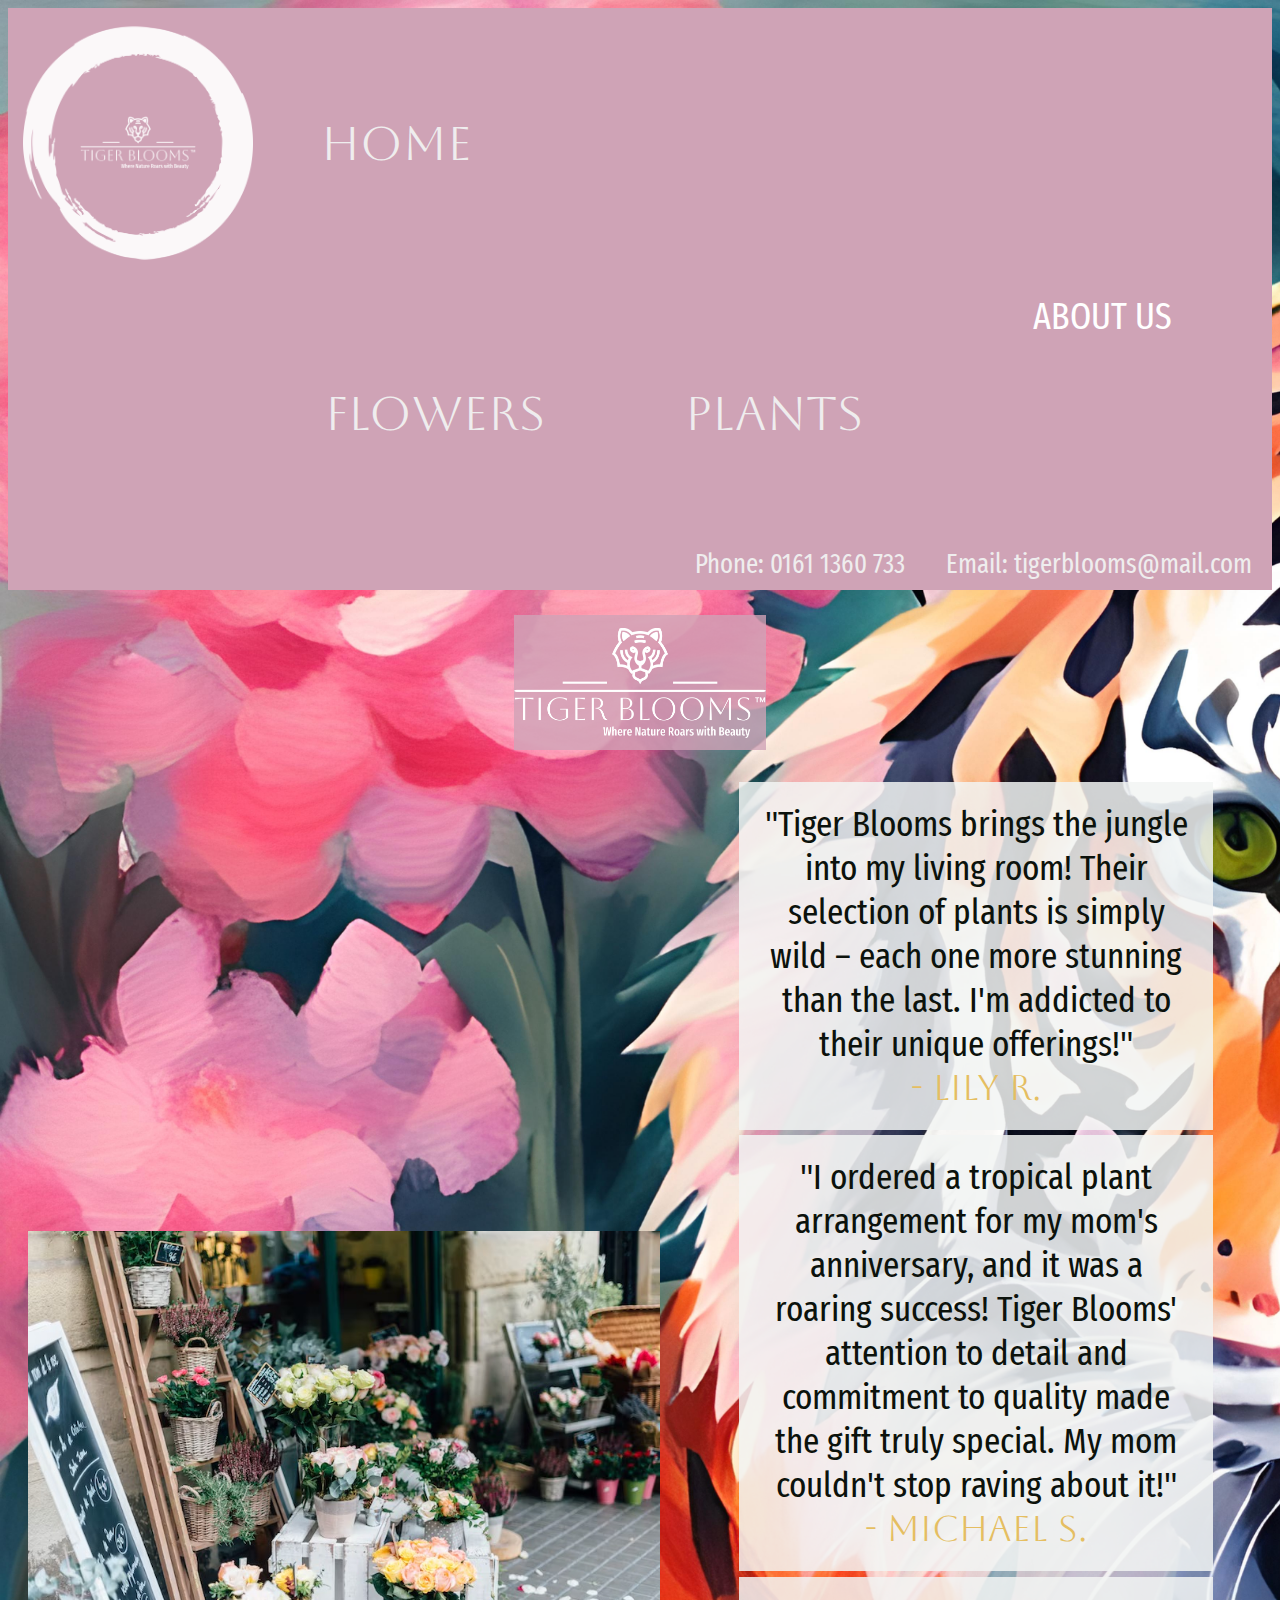
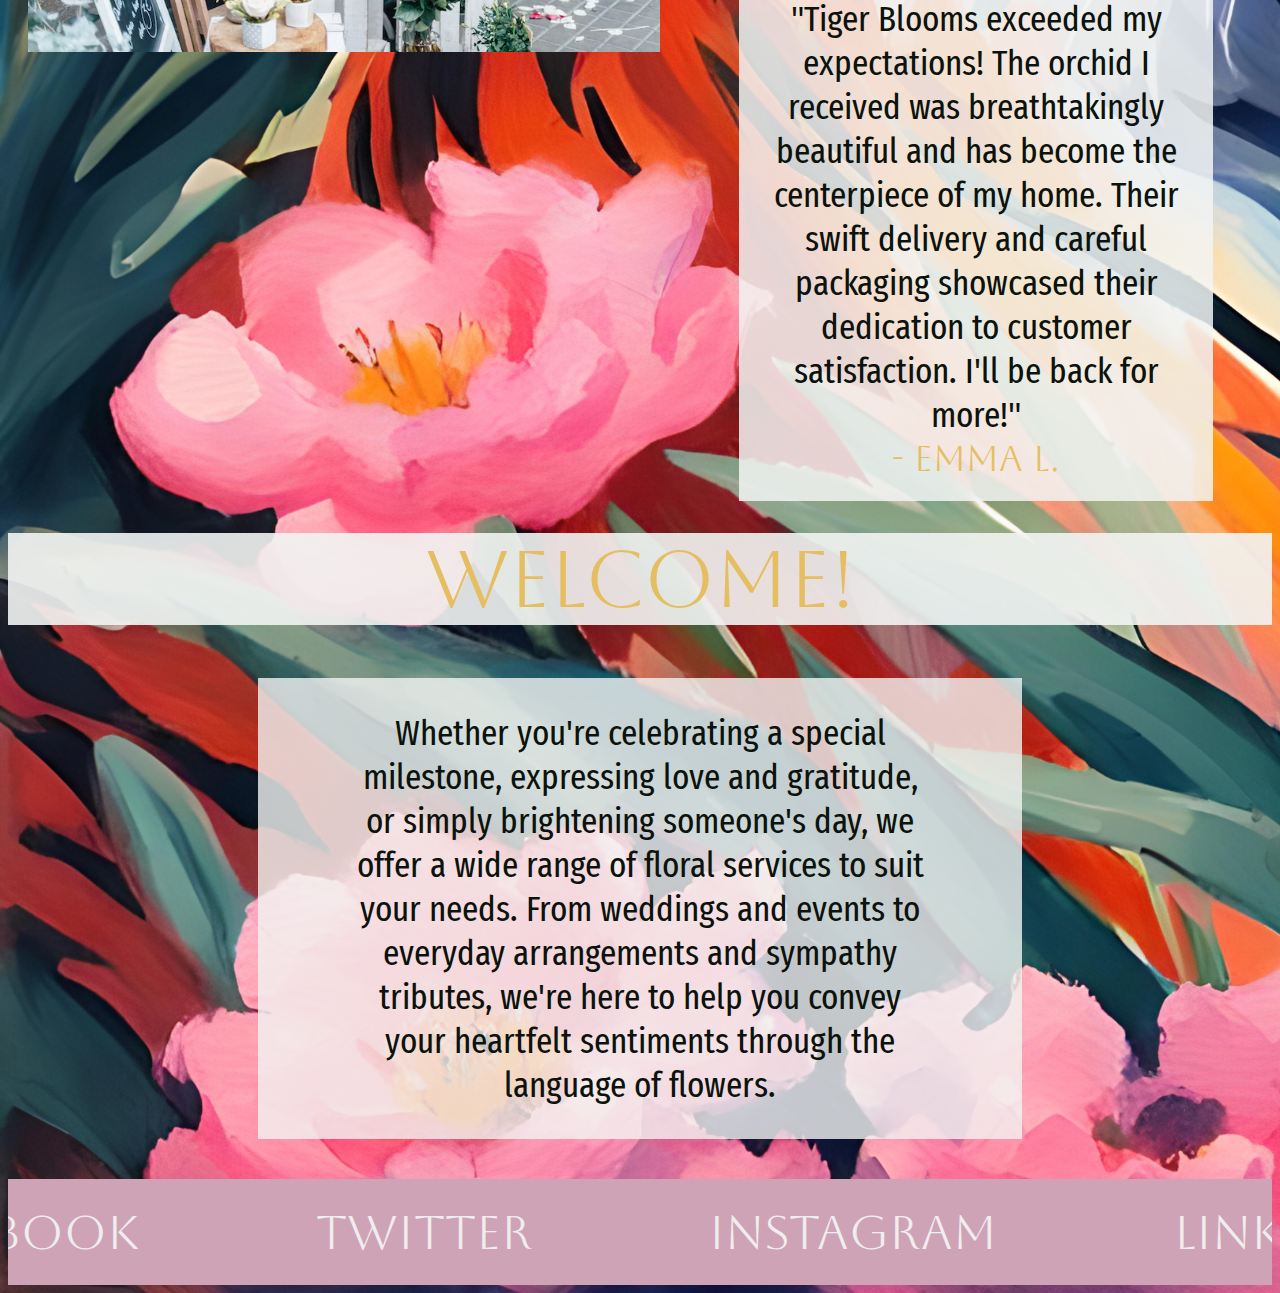
<file: index.html>
<!DOCTYPE html>
<html lang="en">

<head>
    <meta charset="UTF-8">
    <link rel="stylesheet" href="flowers.css">
    <meta name="viewport" content="width=device-width, initial-scale=1.0">
    <title>Home Page</title>
    <link rel="preconnect" href="https://fonts.googleapis.com">
    <link rel="preconnect" href="https://fonts.gstatic.com" crossorigin>
    <link href="https://fonts.googleapis.com/css2?family=Truculenta:opsz,wght@12..72,100..900&display=swap"
        rel="stylesheet">
    <link rel="preconnect" href="https://fonts.googleapis.com">
    <link rel="preconnect" href="https://fonts.gstatic.com" crossorigin>
    <link
        href="https://fonts.googleapis.com/css2?family=Aboreto&family=Roboto+Mono:ital,wght@0,100..700;1,100..700&display=swap"
        rel="stylesheet">
    <link rel="preconnect" href="https://fonts.googleapis.com">
    <link rel="preconnect" href="https://fonts.gstatic.com" crossorigin>
    <link
        href="https://fonts.googleapis.com/css2?family=Aboreto&family=Fira+Sans+Extra+Condensed&family=Roboto+Mono:ital,wght@0,100..700;1,100..700&display=swap"
        rel="stylesheet">

<body class="body4">


    <nav>
        <a href="index.html" class="icon">
            <img src="./imagesflowers/Logo/tiger-blooms-high-resolution-logo-white-transparent.png"
                alt="Tiger Bloom Logo" class="logonav" height="270" width="230">
        </a>
        <a href="index.html" class="navitem aboretofont">HOME</a>

        <div class="right">

            <a href="sellflowers.html" target="_blank" class="navitem aboretofont">FLOWERS</a>
            <a href="sellplants.html" target="_blank" class="navitem aboretofont">PLANTS</a>

            <div class="dropdown">
                <button class="dropbutton firafont">ABOUT US</button>
                <div class="dropcontent">
                    <a href="contact.HTML" target="_blank" class="firafont">CONTACT</a>
                    <a href="hours.HTML" target="_blank" class="firafont">OPENING HOURS</a>
                    <a href="location.HTML" target="_blank" class="firafont">LOCATION</a>
                </div>
            </div>

            <div class="navcontact">
                <a href="mailto:tigerblooms@mail.com" class="firafont right">Email: tigerblooms@mail.com</a>
                <a href="tel:0161 1360 733" class="firafont right">Phone: 0161 1360 733</a>
            </div>
        </div>
    </nav>

    <div class="slide-down">
        <img src="./imagesflowers/Logo/tiger-blooms-high-resolution-logo-white-transparent (1).png"
            alt="Tiger Bloom Logo" class=" logohead center">
    </div>
    <div class="homecontainer slide-right">

        <img src="./imagesflowers/florist.jpeg" alt="Description of the image">

        <div class="text-container slide-left">
            <p class="hometext firafont">
                "Tiger Blooms brings the jungle into my living room! Their selection of plants
                is simply
                wild – each one more stunning than the last. I'm addicted to their unique offerings!"
                <br>
                <span class="aboretofont colourquote">- Lily R.</span>
            </p>
            <p class="hometext firafont">
                "I ordered a tropical plant arrangement for my mom's anniversary, and it was a
                roaring
                success! Tiger
                Blooms' attention to detail and commitment to quality made the gift truly special. My mom couldn't stop
                raving about it!"
                <br>
                <span class="aboretofont colourquote">- Michael S.</span>
            </p>
            <p class="hometext firafont">
                "Tiger Blooms exceeded my expectations! The orchid I received was
                breathtakingly
                beautiful and has become
                the centerpiece of my home. Their swift delivery and careful packaging showcased their dedication to
                customer satisfaction. I'll be back for more!"
                <br>
                <span class="aboretofont colourquote">- Emma L.</span>
            </p>
        </div>
    </div>





    <h1 class="aboretofont h1home">Welcome!</h1>

    <div class="pback">
        <p class="firafont">Whether you're celebrating a special milestone, expressing love and gratitude, or simply
            brightening
            someone's day, we offer a wide range of floral services to suit your needs. From weddings and events to
            everyday arrangements and sympathy tributes, we're here to help you convey your heartfelt sentiments through
            the language of flowers.</p>
    </div>

    <footer>
        <a href="index.html" class="aboretofont">FACEBOOK</a>
        <a href="index.html" class="aboretofont">TWITTER</a>
        <a href="index.html" class="aboretofont">INSTAGRAM</a>
        <a href="index.html" class="aboretofont">LINKEDIN</a>
    </footer>
</body>

</html>
</file>
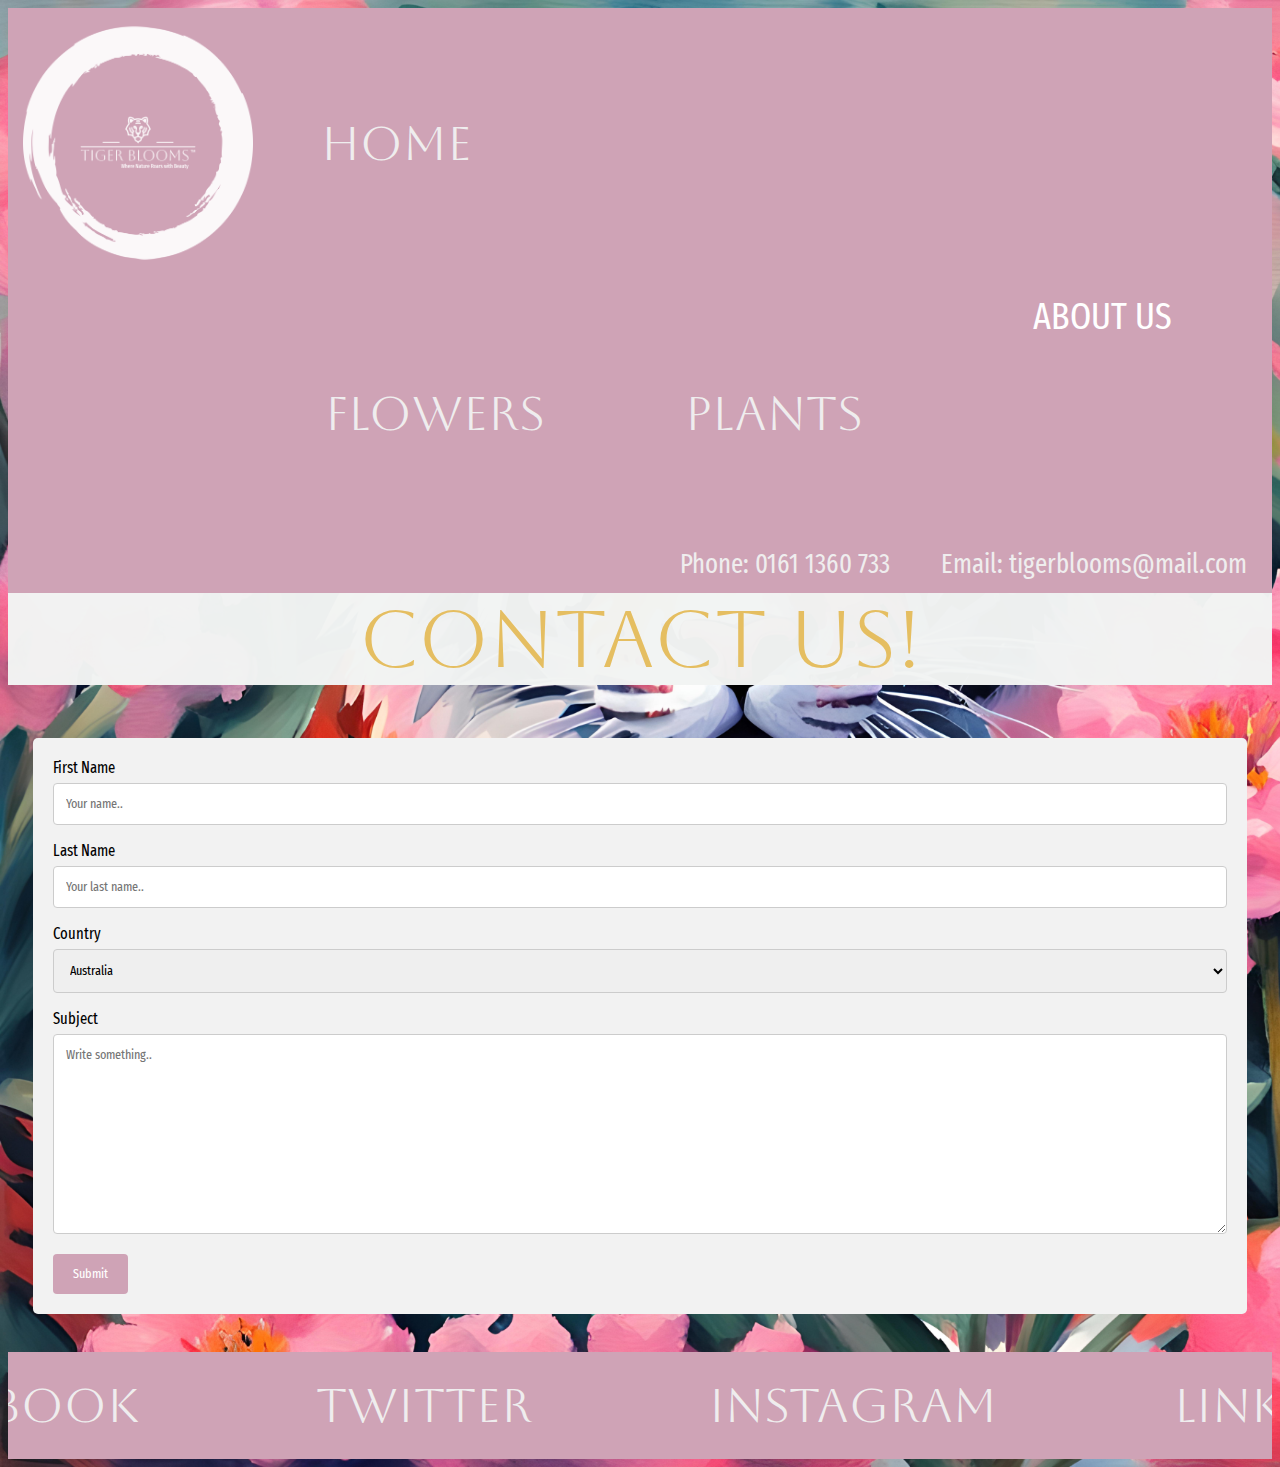
<file: contact.HTML>
<!DOCTYPE html>
<html lang="en">

<head>
    <meta charset="UTF-8">
    <link rel="stylesheet" href="flowers.css">
    <meta name="viewport" content="width=device-width, initial-scale=1.0">
    <title>Contact Us</title>
    <link rel="preconnect" href="https://fonts.googleapis.com">
    <link rel="preconnect" href="https://fonts.gstatic.com" crossorigin>
    <link href="https://fonts.googleapis.com/css2?family=Truculenta:opsz,wght@12..72,100..900&display=swap"
        rel="stylesheet">
    <link rel="preconnect" href="https://fonts.googleapis.com">
    <link rel="preconnect" href="https://fonts.gstatic.com" crossorigin>
    <link
        href="https://fonts.googleapis.com/css2?family=Aboreto&family=Roboto+Mono:ital,wght@0,100..700;1,100..700&display=swap"
        rel="stylesheet">
    <link rel="preconnect" href="https://fonts.googleapis.com">
    <link rel="preconnect" href="https://fonts.gstatic.com" crossorigin>
    <link
        href="https://fonts.googleapis.com/css2?family=Aboreto&family=Fira+Sans+Extra+Condensed&family=Roboto+Mono:ital,wght@0,100..700;1,100..700&display=swap"
        rel="stylesheet">
</head>

<body class="body4">

    <nav>
        <a href="index.html" class="icon">
            <img src="./imagesflowers/Logo/tiger-blooms-high-resolution-logo-white-transparent.png"
                alt="Tiger Bloom Logo" class="logonav" height="270" width="230">
        </a>
        <a href="index.html" class="navitem aboretofont">HOME</a>

        <div class="right">

            <a href="sellflowers.html" target="_blank" class="navitem aboretofont">FLOWERS</a>
            <a href="sellplants.html" target="_blank" class="navitem aboretofont">PLANTS</a>

            <div class="dropdown">
                <button class="dropbutton firafont">ABOUT US</button>
                <div class="dropcontent">
                    <a href="contact.HTML" target="_blank" class="firafont">CONTACT</a>
                    <a href="hours.HTML" target="_blank" class="firafont">OPENING HOURS</a>
                    <a href="location.HTML" target="_blank" class="firafont">LOCATION</a>
                </div>
            </div>
        </div>
        <div class="navcontact">
            <a href="mailto:tigerblooms@mail.com" class="firafont right">Email: tigerblooms@mail.com</a>
            <a href="tel:0161 1360 733" class="firafont right">Phone: 0161 1360 733</a>
        </div>
    </nav>

    <h1 class="aboretofont">CONTACT US!</h1>

    <div class="contactcontainer">
        <form action="action_page.php">

            <label for="fname" class="firafont">First Name</label>
            <input type="text" id="fname" name="firstname" placeholder="Your name.." class="firafont">

            <label for="lname" class="firafont">Last Name</label>
            <input type="text" id="lname" name="lastname" placeholder="Your last name.." class="firafont">

            <label for="country" class="firafont">Country</label>
            <select id="country" name="country" class="firafont">
                <option value="australia" class="firafont">Australia</option>
                <option value="uk" class="firafont">UNITED KINGDOM</option>
                <option value="usa" class="firafont">USA</option>
            </select>

            <label for="subject" class="firafont">Subject</label>
            <textarea id="subject" name="subject" placeholder="Write something.." style="height:200px"
                class="firafont"></textarea>

            <input type="submit" value="Submit" class="firafont">
        </form>
    </div>

    <footer>
        <a href="index.html" class="aboretofont">FACEBOOK</a>
        <a href="index.html" class="aboretofont">TWITTER</a>
        <a href="index.html" class="aboretofont">INSTAGRAM</a>
        <a href="index.html" class="aboretofont">LINKEDIN</a>
    </footer>
</body>

</html>
</file>
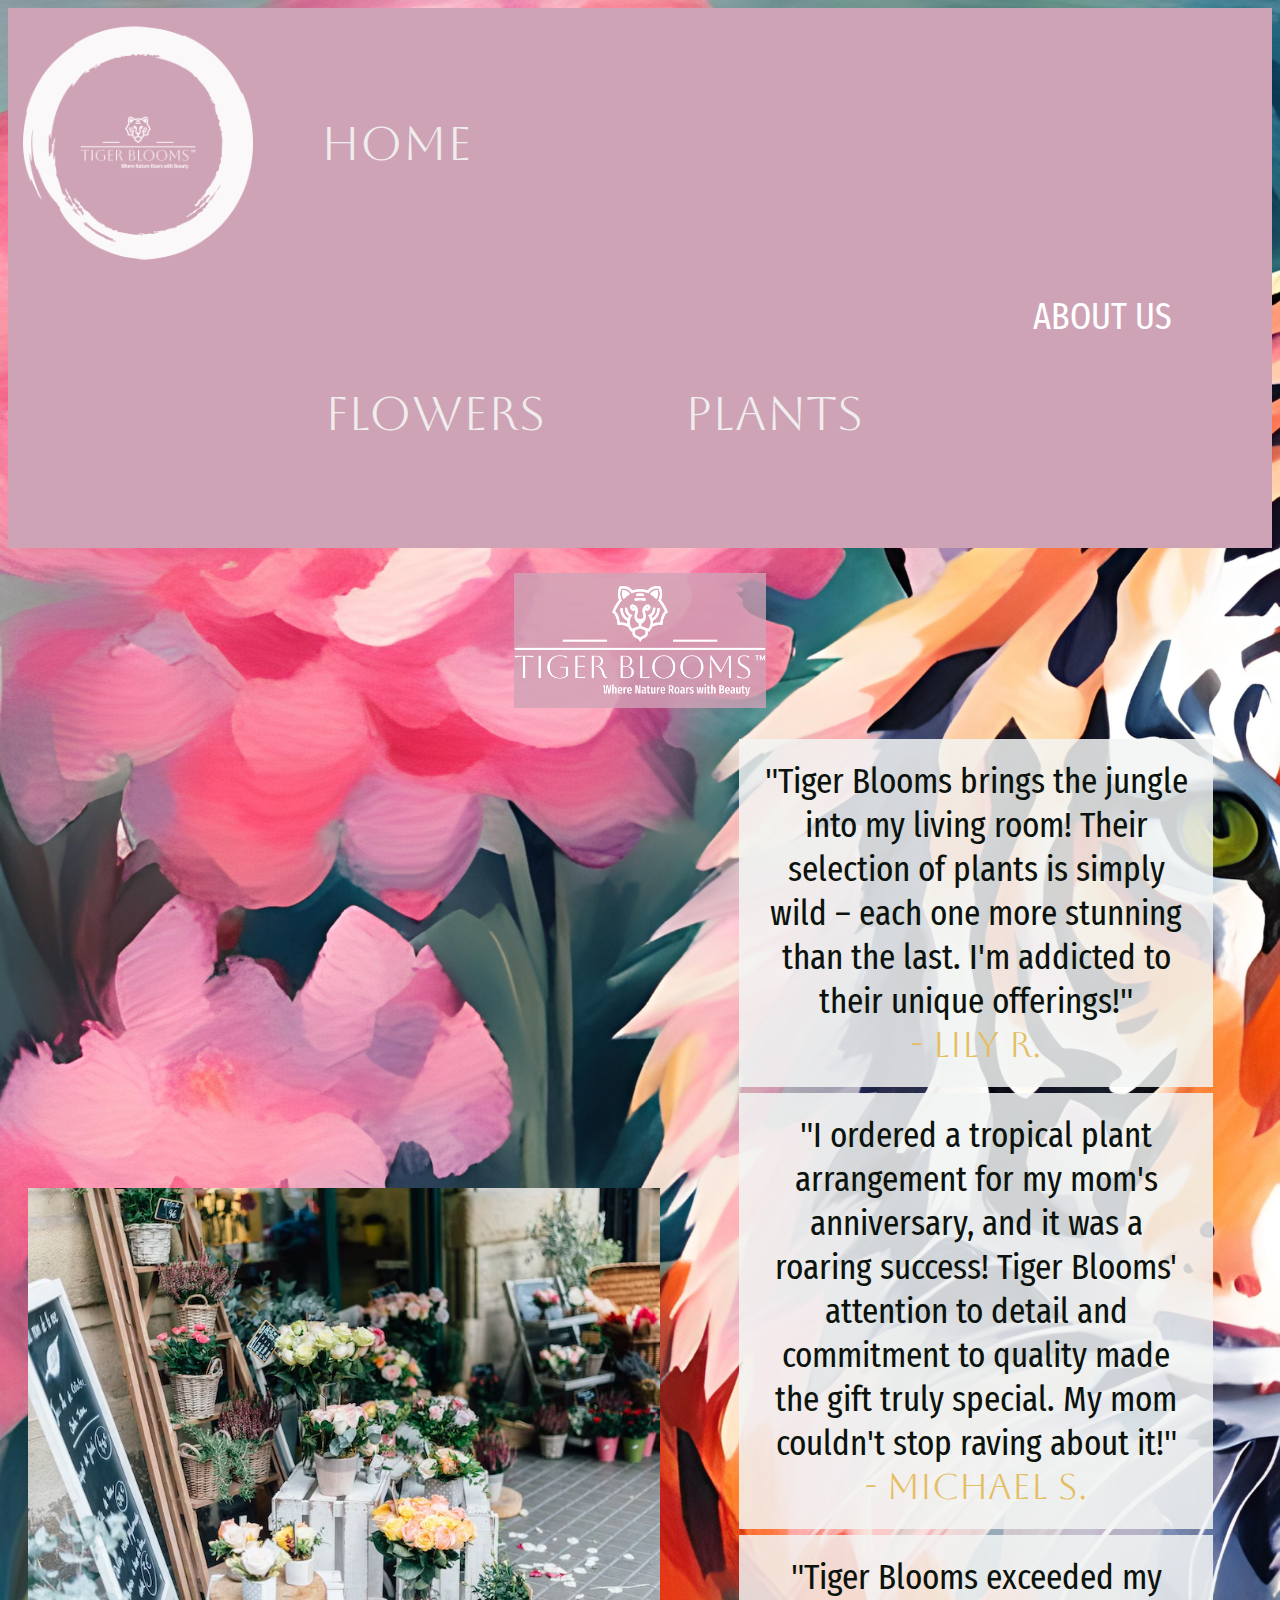
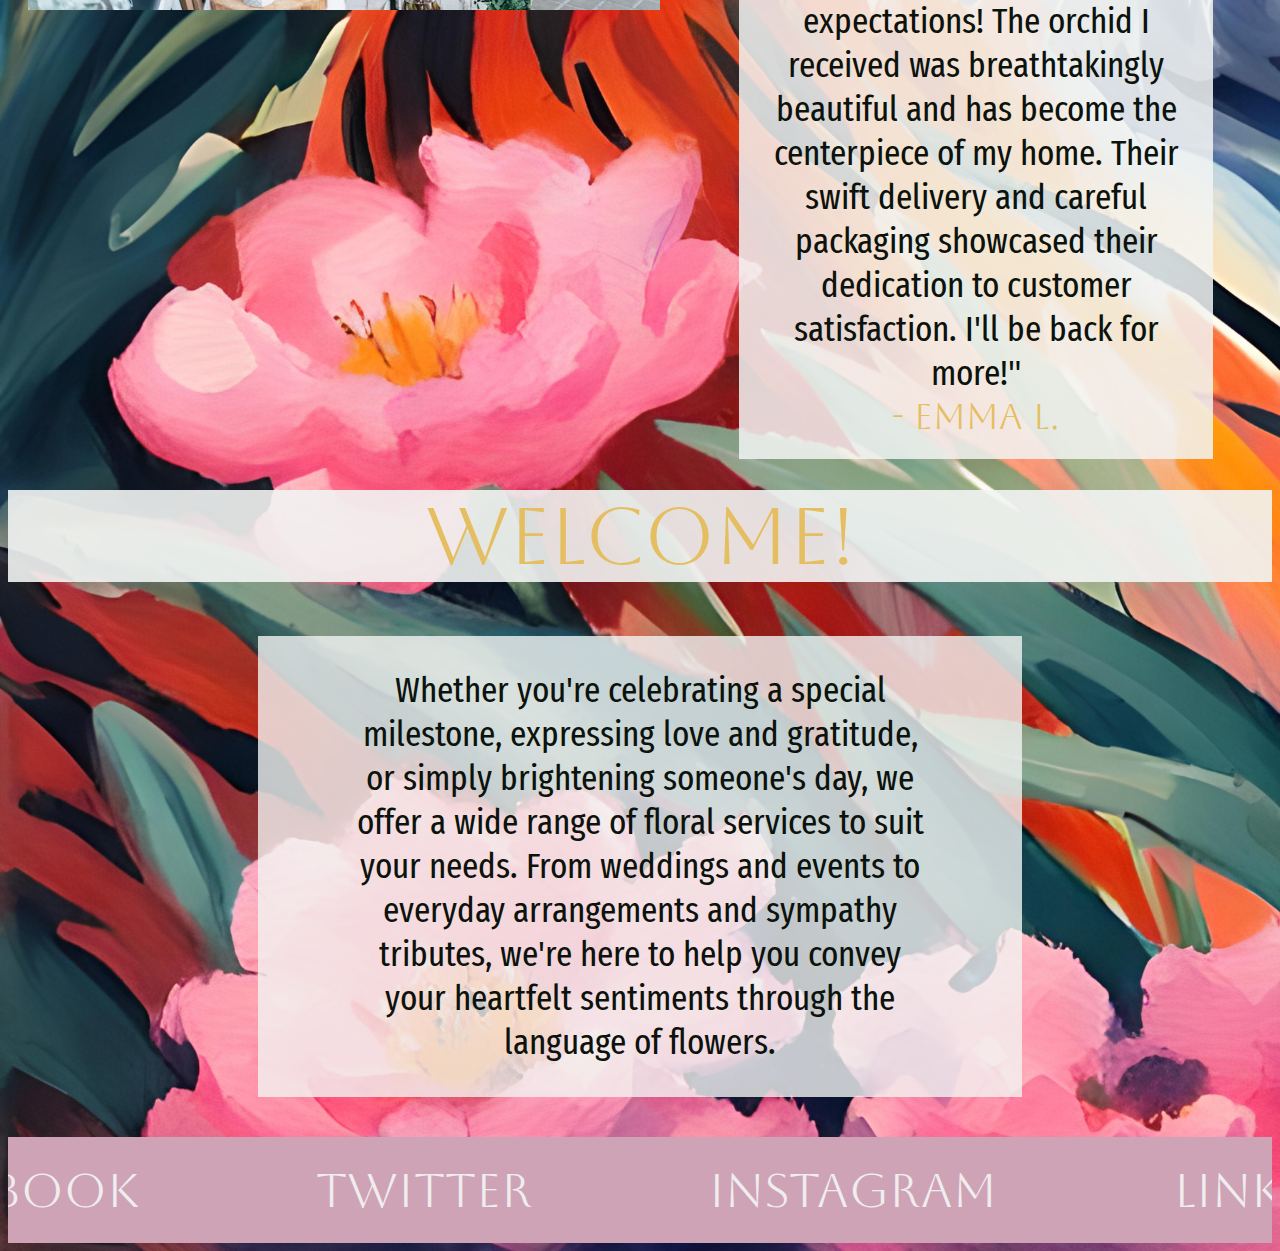
<file: flowers.html>
<!DOCTYPE html>
<html lang="en">

<head>
    <meta charset="UTF-8">
    <link rel="stylesheet" href="flowers.css">
    <meta name="viewport" content="width=device-width, initial-scale=1.0">
    <title>Home Page</title>
    <link rel="preconnect" href="https://fonts.googleapis.com">
    <link rel="preconnect" href="https://fonts.gstatic.com" crossorigin>
    <link href="https://fonts.googleapis.com/css2?family=Truculenta:opsz,wght@12..72,100..900&display=swap"
        rel="stylesheet">
    <link rel="preconnect" href="https://fonts.googleapis.com">
    <link rel="preconnect" href="https://fonts.gstatic.com" crossorigin>
    <link
        href="https://fonts.googleapis.com/css2?family=Aboreto&family=Roboto+Mono:ital,wght@0,100..700;1,100..700&display=swap"
        rel="stylesheet">
    <link rel="preconnect" href="https://fonts.googleapis.com">
    <link rel="preconnect" href="https://fonts.gstatic.com" crossorigin>
    <link
        href="https://fonts.googleapis.com/css2?family=Aboreto&family=Fira+Sans+Extra+Condensed&family=Roboto+Mono:ital,wght@0,100..700;1,100..700&display=swap"
        rel="stylesheet">

<body class="body4">


    <nav>
        <a href="flowers.html" class="icon">
            <img src="./imagesflowers/Logo/tiger-blooms-high-resolution-logo-white-transparent.png"
                alt="Tiger Bloom Logo" class="logonav" height="270" width="230">
        </a>
        <a href="flowers.html" class="navitem aboretofont">HOME</a>

        <div class="right">

            <a href="sellflowers.html" target="_blank" class="navitem aboretofont">FLOWERS</a>
            <a href="sellplants.html" target="_blank" class="navitem aboretofont">PLANTS</a>

            <div class="dropdown">
                <button class="dropbutton firafont">ABOUT US</button>
                <div class="dropcontent">
                    <a href="contact.HTML" target="_blank" class="firafont">CONTACT</a>
                    <a href="hours.HTML" target="_blank" class="firafont">OPENING HOURS</a>
                    <a href="location.HTML" target="_blank" class="firafont">LOCATION</a>
                </div>
            </div>
        </div>
    </nav>

    <img src="./imagesflowers/Logo/tiger-blooms-high-resolution-logo-white-transparent (1).png" alt="Tiger Bloom Logo"
        class=" logohead center">

    <div class="homecontainer">
        <img src="./imagesflowers/florist.jpeg" alt="Description of the image">
        <div class="text-container">
            <p class="hometext firafont">
                "Tiger Blooms brings the jungle into my living room! Their selection of plants
                is simply
                wild – each one more stunning than the last. I'm addicted to their unique offerings!"
                <br>
                <span class="aboretofont colourquote">- Lily R.</span>
            </p>
            <p class="hometext firafont">
                "I ordered a tropical plant arrangement for my mom's anniversary, and it was a
                roaring
                success! Tiger
                Blooms' attention to detail and commitment to quality made the gift truly special. My mom couldn't stop
                raving about it!"
                <br>
                <span class="aboretofont colourquote">- Michael S.</span>
            </p>
            <p class="hometext firafont">
                "Tiger Blooms exceeded my expectations! The orchid I received was
                breathtakingly
                beautiful and has become
                the centerpiece of my home. Their swift delivery and careful packaging showcased their dedication to
                customer satisfaction. I'll be back for more!"
                <br>
                <span class="aboretofont colourquote">- Emma L.</span>
            </p>
        </div>
    </div>





    <h1 class="aboretofont h1home">Welcome!</h1>

    <div class="pback">
        <p class="firafont">Whether you're celebrating a special milestone, expressing love and gratitude, or simply
            brightening
            someone's day, we offer a wide range of floral services to suit your needs. From weddings and events to
            everyday arrangements and sympathy tributes, we're here to help you convey your heartfelt sentiments through
            the language of flowers.</p>
    </div>

    <footer>
        <a href="flowers.html" class="aboretofont">FACEBOOK</a>
        <a href="flowers.html" class="aboretofont">TWITTER</a>
        <a href="flowers.html" class="aboretofont">INSTAGRAM</a>
        <a href="flowers.html" class="aboretofont">LINKEDIN</a>
    </footer>
</body>

</html>
</file>
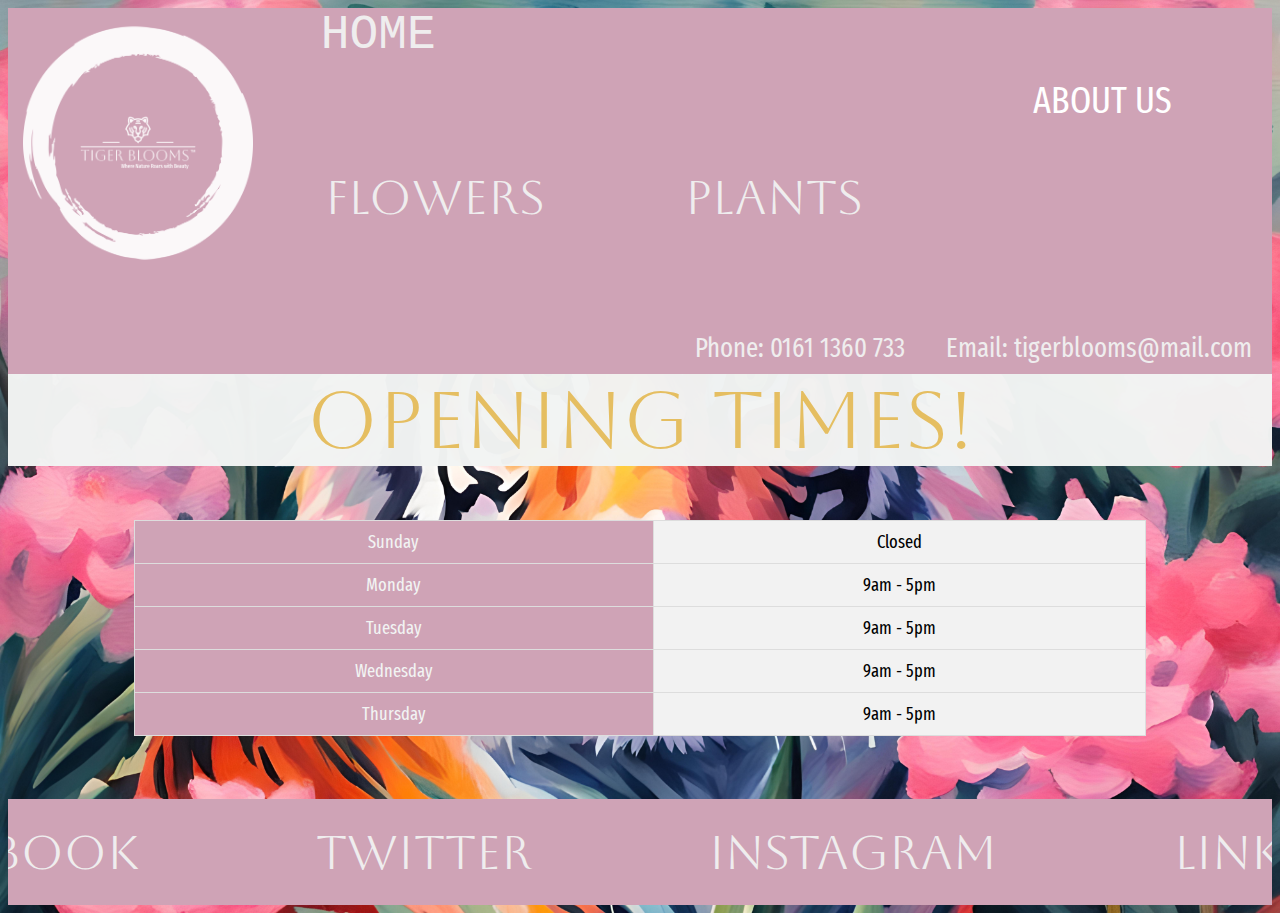
<file: hours.HTML>
<!DOCTYPE html>
<html lang="en">

<head>
    <meta charset="UTF-8">
    <link rel="stylesheet" href="flowers.css">
    <meta name="viewport" content="width=device-width, initial-scale=1.0">
    <title>Openin Times</title>
    <link rel="preconnect" href="https://fonts.googleapis.com">
    <link rel="preconnect" href="https://fonts.gstatic.com" crossorigin>
    <link href="https://fonts.googleapis.com/css2?family=Truculenta:opsz,wght@12..72,100..900&display=swap"
        rel="stylesheet">
    <link rel="preconnect" href="https://fonts.googleapis.com">
    <link rel="preconnect" href="https://fonts.gstatic.com" crossorigin>
    <link
        href="https://fonts.googleapis.com/css2?family=Aboreto&family=Roboto+Mono:ital,wght@0,100..700;1,100..700&display=swap"
        rel="stylesheet">
    <link rel="preconnect" href="https://fonts.googleapis.com">
    <link rel="preconnect" href="https://fonts.gstatic.com" crossorigin>
    <link
        href="https://fonts.googleapis.com/css2?family=Aboreto&family=Fira+Sans+Extra+Condensed&family=Roboto+Mono:ital,wght@0,100..700;1,100..700&display=swap"
        rel="stylesheet">
</head>

<body class="body4">

    <nav>
        <a href="index.html" class="icon">
            <img src="./imagesflowers/Logo/tiger-blooms-high-resolution-logo-white-transparent.png"
                alt="Tiger Bloom Logo" class="logonav" height="270" width="230">
        </a>
        <a href="index.html class=" navitem aboretofont">HOME</a>

        <div class="right">

            <a href="sellflowers.html" target="_blank" class="navitem aboretofont">FLOWERS</a>
            <a href="sellplants.html" target="_blank" class="navitem aboretofont">PLANTS</a>

            <div class="dropdown">
                <button class="dropbutton firafont">ABOUT US</button>
                <div class="dropcontent">
                    <a href="contact.HTML" target="_blank" class="firafont">CONTACT</a>
                    <a href="hours.HTML" target="_blank" class="firafont">OPENING HOURS</a>
                    <a href="location.HTML" target="_blank" class="firafont">LOCATION</a>
                </div>
            </div>
            <div class="navcontact">
                <a href="mailto:tigerblooms@mail.com" class="firafont right">Email: tigerblooms@mail.com</a>
                <a href="tel:0161 1360 733" class="firafont right">Phone: 0161 1360 733</a>
            </div>
        </div>
    </nav>

    <h1 class="aboretofont">OPENING TIMES!</h1>

    <table>
        <tr>
            <th class="firafont">Sunday</th>
            <td class="firafont">Closed</td>
        </tr>
        <tr>
            <th class="firafont">Monday</th>
            <td class="firafont">9am - 5pm</td>
        </tr>
        <tr>
            <th class="firafont">Tuesday</th>
            <td class="firafont">9am - 5pm</td>
        </tr>
        <tr>
            <th class="firafont">Wednesday</th>
            <td class="firafont">9am - 5pm</td>
        </tr>
        <tr>
            <th class="firafont">Thursday</th>
            <td class="firafont">9am - 5pm</td>
        </tr>
    </table>




    <footer>
        <a href="index.html" class="aboretofont">FACEBOOK</a>
        <a href="index.html" class="aboretofont">TWITTER</a>
        <a href="index.html" class="aboretofont">INSTAGRAM</a>
        <a href="index.html" class="aboretofont">LINKEDIN</a>
    </footer>
</body>

</html>
</file>
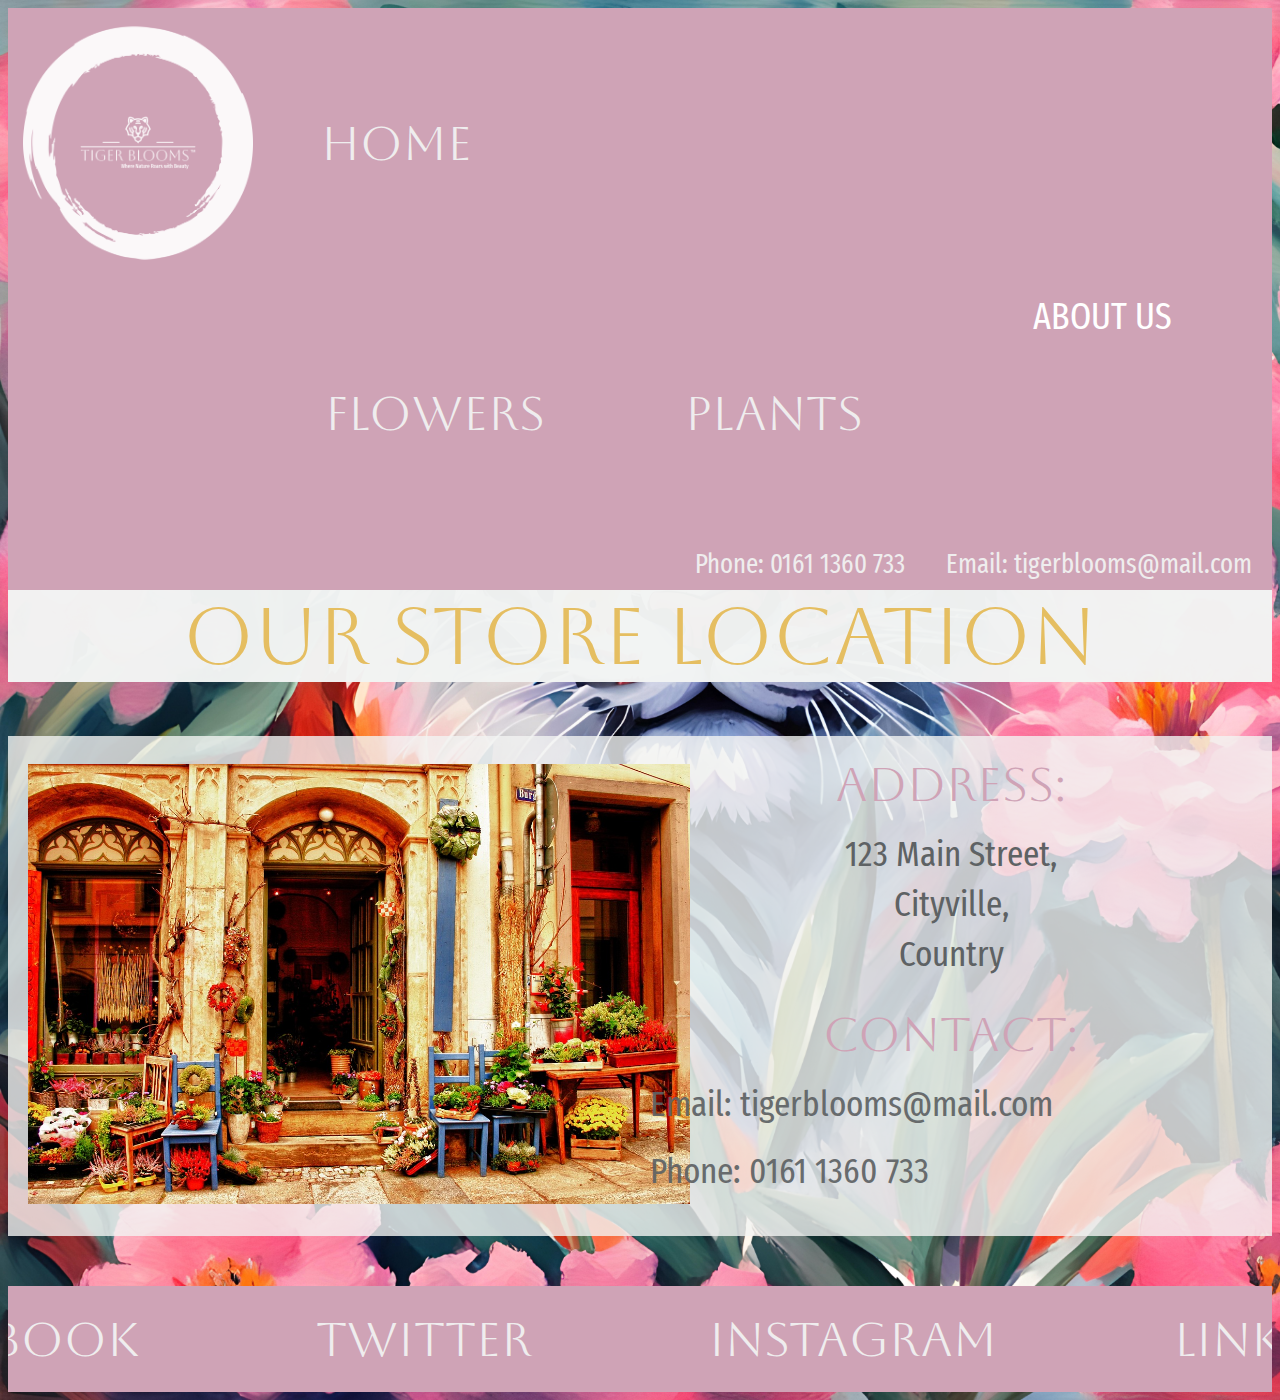
<file: location.HTML>
<!DOCTYPE html>
<html lang="en">

<head>
    <meta charset="UTF-8">
    <link rel="stylesheet" href="flowers.css">
    <meta name="viewport" content="width=device-width, initial-scale=1.0">
    <title>Document</title>
    <link rel="preconnect" href="https://fonts.googleapis.com">
    <link rel="preconnect" href="https://fonts.gstatic.com" crossorigin>
    <link href="https://fonts.googleapis.com/css2?family=Truculenta:opsz,wght@12..72,100..900&display=swap"
        rel="stylesheet">
    <link rel="preconnect" href="https://fonts.googleapis.com">
    <link rel="preconnect" href="https://fonts.gstatic.com" crossorigin>
    <link
        href="https://fonts.googleapis.com/css2?family=Aboreto&family=Roboto+Mono:ital,wght@0,100..700;1,100..700&display=swap"
        rel="stylesheet">
    <link rel="preconnect" href="https://fonts.googleapis.com">
    <link rel="preconnect" href="https://fonts.gstatic.com" crossorigin>
    <link
        href="https://fonts.googleapis.com/css2?family=Aboreto&family=Fira+Sans+Extra+Condensed&family=Roboto+Mono:ital,wght@0,100..700;1,100..700&display=swap"
        rel="stylesheet">
</head>

<body class="body4">

    <nav>
        <a href="index.html" class="icon">
            <img src="./imagesflowers/Logo/tiger-blooms-high-resolution-logo-white-transparent.png"
                alt="Tiger Bloom Logo" class="logonav" height="270" width="230">
        </a>
        <a href="index.html" class="navitem aboretofont">HOME</a>

        <div class="right">

            <a href="sellflowers.html" target="_blank" class="navitem aboretofont">FLOWERS</a>
            <a href="sellplants.html" target="_blank" class="navitem aboretofont">PLANTS</a>

            <div class="dropdown">
                <button class="dropbutton firafont">ABOUT US</button>
                <div class="dropcontent">
                    <a href="contact.HTML" target="_blank" class="firafont">CONTACT</a>
                    <a href="hours.HTML" target="_blank" class="firafont">OPENING HOURS</a>
                    <a href="location.HTML" target="_blank" class="firafont">LOCATION</a>
                </div>
            </div>
            <div class="navcontact">
                <a href="mailto:tigerblooms@mail.com" class="firafont right">Email: tigerblooms@mail.com</a>
                <a href="tel:0161 1360 733" class="firafont right">Phone: 0161 1360 733</a>
            </div>
        </div>
    </nav>

    <h1 class="aboretofont">Our Store Location</h1>

    <div class="location-container">
        <div class="map">
            <img src="./imagesflowers/flowershop.jpg" alt="Map of our store location">
        </div>
        <div class="address-details">
            <h2 class="aboretofont">Address:</h2>
            <p class="firafont">123 Main Street,</p>
            <p class="firafont">Cityville,</p>
            <p class="firafont">Country</p>
            <div class="locationspace">
                <h2 class="aboretofont">Contact:</h2>
                <div>
                    <a href="mailto:tigerblooms@mail.com" class="firafont">Email: tigerblooms@mail.com</a>
                </div>
                <div>
                    <a href="tel:0161 1360 733" class="firafont">Phone: 0161 1360 733</a>
                </div>
            </div>
        </div>
    </div>

    <footer>
        <a href="index.html" class="aboretofont">FACEBOOK</a>
        <a href="index.html" class="aboretofont">TWITTER</a>
        <a href="index.html" class="aboretofont">INSTAGRAM</a>
        <a href="index.html" class="aboretofont">LINKEDIN</a>
    </footer>

</body>

</html>
</file>
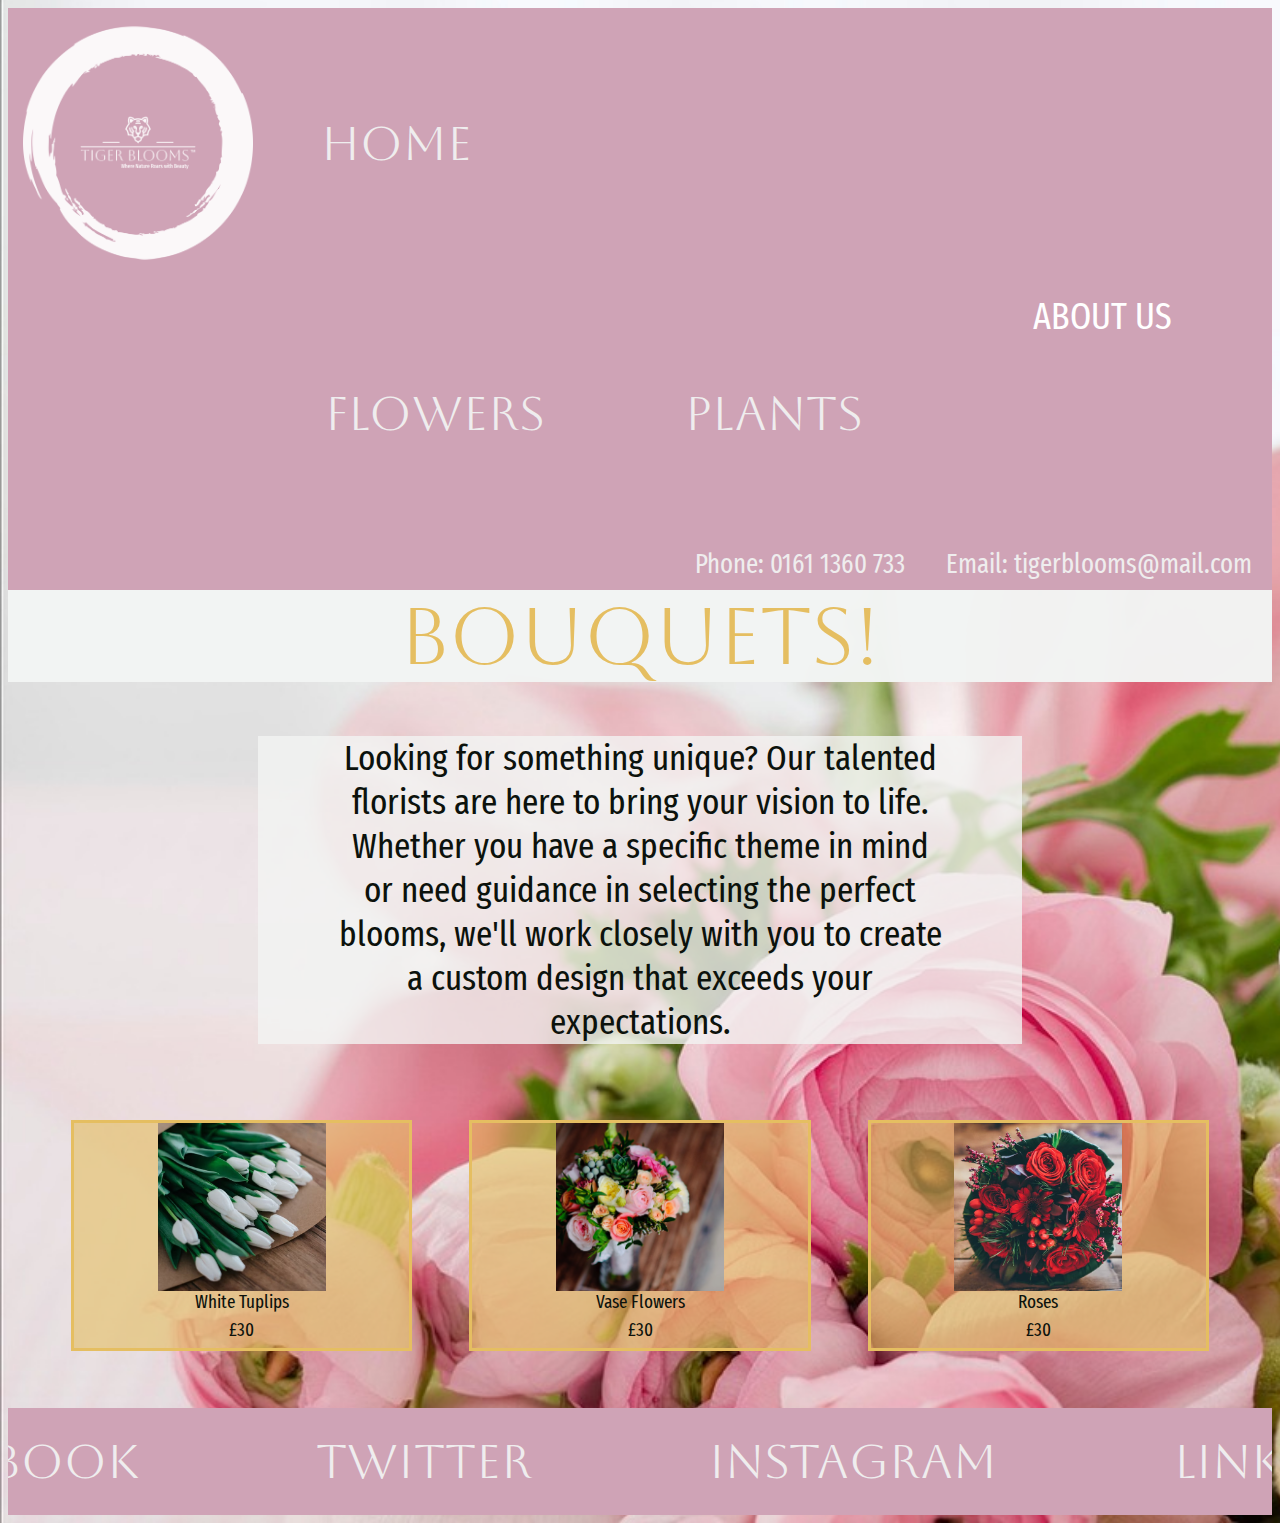
<file: sellflowers.html>
<!DOCTYPE html>
<html lang="en">

<head>
    <meta charset="UTF-8">
    <link rel="stylesheet" href="flowers.css">
    <meta name="viewport" content="width=device-width, initial-scale=1.0">
    <title>Flowers</title>
    <link rel="preconnect" href="https://fonts.googleapis.com">
    <link rel="preconnect" href="https://fonts.gstatic.com" crossorigin>
    <link href="https://fonts.googleapis.com/css2?family=Truculenta:opsz,wght@12..72,100..900&display=swap"
        rel="stylesheet">
    <link rel="preconnect" href="https://fonts.googleapis.com">
    <link rel="preconnect" href="https://fonts.gstatic.com" crossorigin>
    <link
        href="https://fonts.googleapis.com/css2?family=Aboreto&family=Roboto+Mono:ital,wght@0,100..700;1,100..700&display=swap"
        rel="stylesheet">
    <link rel="preconnect" href="https://fonts.googleapis.com">
    <link rel="preconnect" href="https://fonts.gstatic.com" crossorigin>
    <link
        href="https://fonts.googleapis.com/css2?family=Aboreto&family=Fira+Sans+Extra+Condensed&family=Roboto+Mono:ital,wght@0,100..700;1,100..700&display=swap"
        rel="stylesheet">
</head>

<body class="body3">

    <nav>
        <a href="index.html" class="icon">
            <img src="./imagesflowers/Logo/tiger-blooms-high-resolution-logo-white-transparent.png"
                alt="Tiger Bloom Logo" class="logonav" height="270" width="230">
        </a>
        <a href="index.html" class="navitem aboretofont">HOME</a>

        <div class="right">

            <a href="sellflowers.html" target="_blank" class="navitem aboretofont">FLOWERS</a>
            <a href="sellplants.html" target="_blank" class="navitem aboretofont">PLANTS</a>

            <div class="dropdown">
                <button class="dropbutton firafont">ABOUT US</button>
                <div class="dropcontent">
                    <a href="contact.HTML" target="_blank" class="firafont">CONTACT</a>
                    <a href="hours.HTML" target="_blank" class="firafont">OPENING HOURS</a>
                    <a href="location.HTML" target="_blank" class="firafont">LOCATION</a>
                </div>
            </div>
            <div class="navcontact">
                <a href="mailto:tigerblooms@mail.com" class="firafont right">Email: tigerblooms@mail.com</a>
                <a href="tel:0161 1360 733" class="firafont right">Phone: 0161 1360 733</a>
            </div>
        </div>
    </nav>

    <h1 class="aboretofont">Bouquets!</h1>

    <div class="pother">
        <p class="phead firafont">Looking for something unique? Our talented florists are here to bring your vision to
            life. Whether you have a specific theme in mind or need guidance in selecting the perfect blooms, we'll work
            closely with you to create a custom design that exceeds your expectations.</p>
    </div>

    <div class="piccontainer">
        <div class="item2">
            <img src="./imagesflowers/whitetup.jpeg" alt="colourful flowers">
            <h3 class="firafont">White Tuplips</h3>
            <h3 class="firafont">£30</h3>
        </div>

        <div class="item2">
            <img src="./imagesflowers/bouquet_4.jpeg" alt="colourful flowers">
            <h3 class="firafont">Vase Flowers</h3>
            <h3 class="firafont">£30</h3>
        </div>

        <div class="item2">
            <img src="./imagesflowers/roses.jpeg" alt="colourful flowers">
            <h3 class="firafont">Roses</h3>
            <h3 class="firafont">£30</h3>
        </div>
    </div>
    <footer>
        <a href="index.html" class="aboretofont">FACEBOOK</a>
        <a href="index.html" class="aboretofont">TWITTER</a>
        <a href="index.html" class="aboretofont">INSTAGRAM</a>
        <a href="index.html" class="aboretofont">LINKEDIN</a>
    </footer>
</body>

</html>
</file>
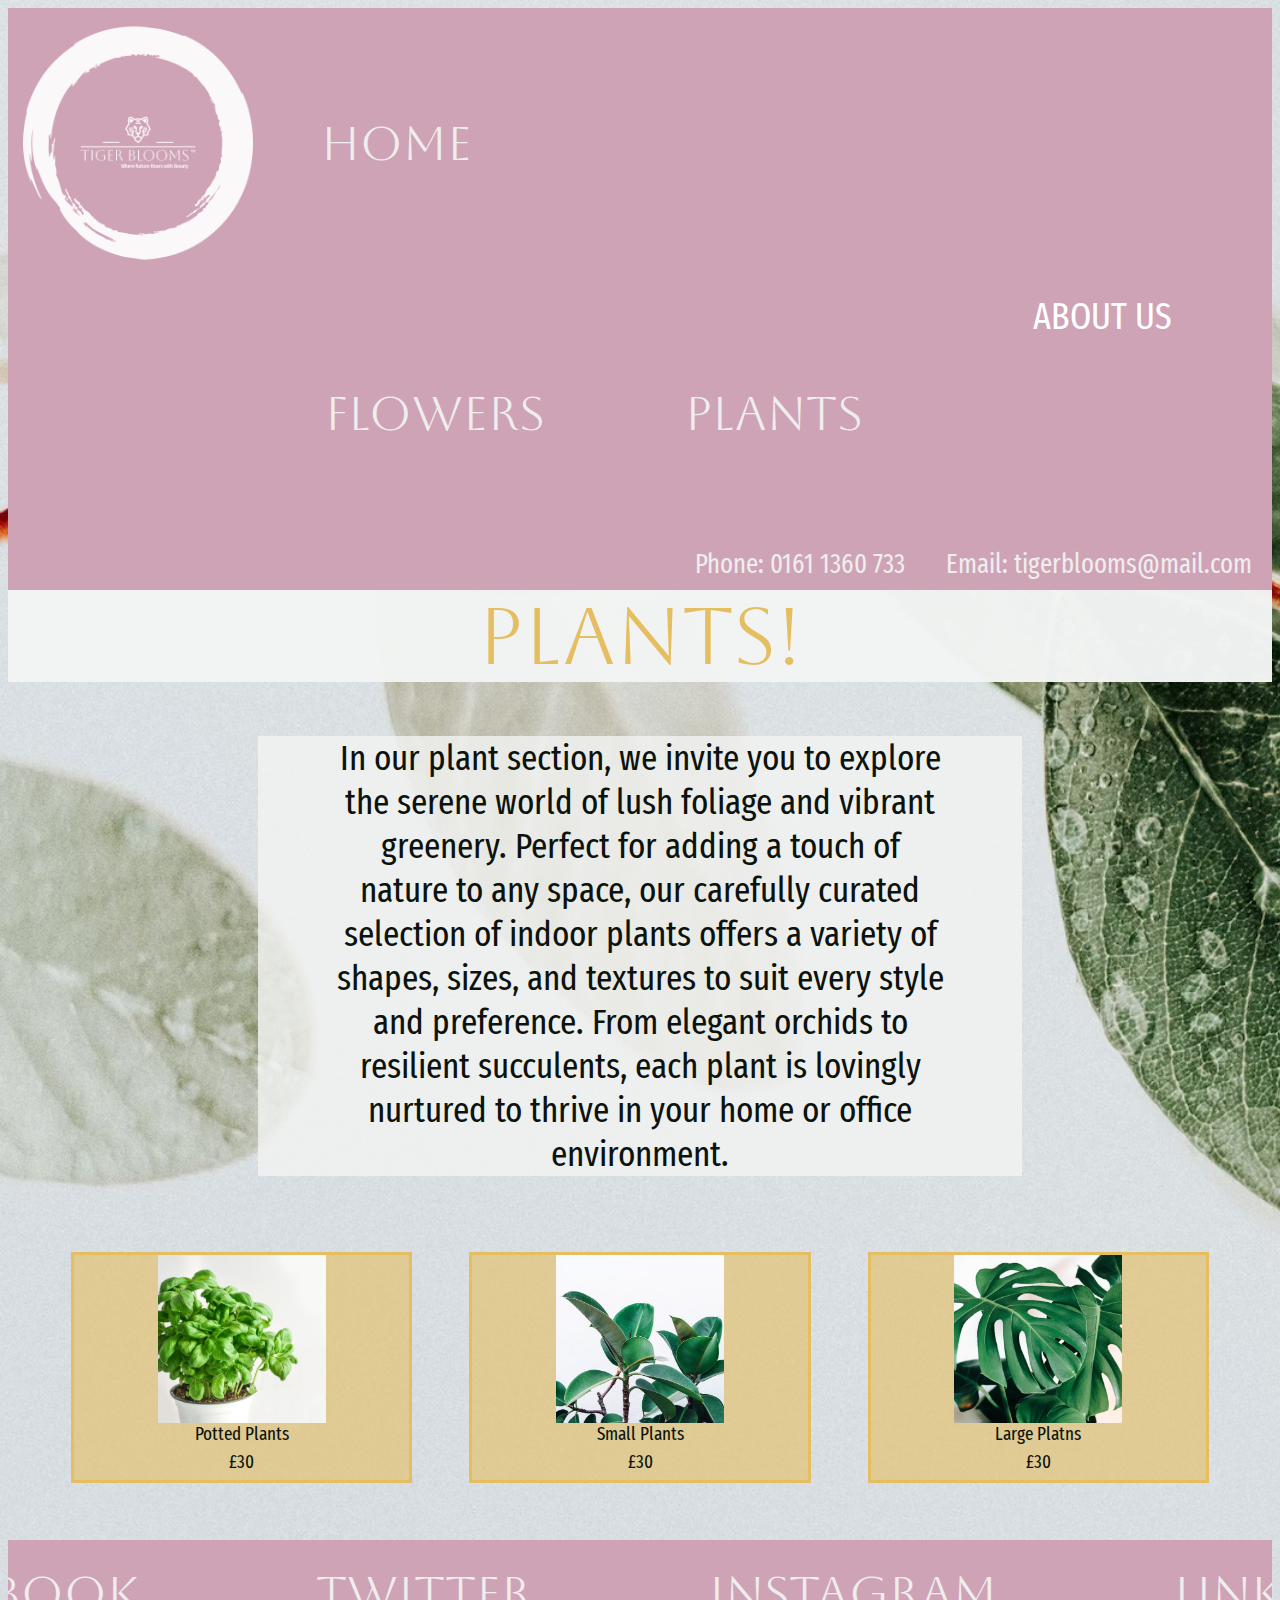
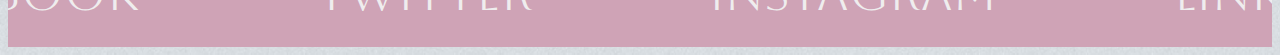
<file: sellplants.html>
<!DOCTYPE html>
<html lang="en">

<head>
    <meta charset="UTF-8">
    <link rel="stylesheet" href="flowers.css">
    <meta name="viewport" content="width=device-width, initial-scale=1.0">
    <title>Plants</title>
    <link rel="preconnect" href="https://fonts.googleapis.com">
    <link rel="preconnect" href="https://fonts.gstatic.com" crossorigin>
    <link href="https://fonts.googleapis.com/css2?family=Truculenta:opsz,wght@12..72,100..900&display=swap"
        rel="stylesheet">
    <link rel="preconnect" href="https://fonts.googleapis.com">
    <link rel="preconnect" href="https://fonts.gstatic.com" crossorigin>
    <link
        href="https://fonts.googleapis.com/css2?family=Aboreto&family=Roboto+Mono:ital,wght@0,100..700;1,100..700&display=swap"
        rel="stylesheet">
    <link rel="preconnect" href="https://fonts.googleapis.com">
    <link rel="preconnect" href="https://fonts.gstatic.com" crossorigin>
    <link
        href="https://fonts.googleapis.com/css2?family=Aboreto&family=Fira+Sans+Extra+Condensed&family=Roboto+Mono:ital,wght@0,100..700;1,100..700&display=swap"
        rel="stylesheet">
</head>

<body class="body2">

    <nav>
        <a href="index.html" class="icon">
            <img src="./imagesflowers/Logo/tiger-blooms-high-resolution-logo-white-transparent.png"
                alt="Tiger Bloom Logo" class="logonav" height="270" width="230">
        </a>
        <a href="index.html" class="navitem aboretofont">HOME</a>

        <div class="right">

            <a href="sellflowers.html" target="_blank" class="navitem aboretofont">FLOWERS</a>
            <a href="sellplants.html" target="_blank" class="navitem aboretofont">PLANTS</a>

            <div class="dropdown">
                <button class="dropbutton firafont">ABOUT US</button>
                <div class="dropcontent">
                    <a href="contact.HTML" target="_blank" class="firafont">CONTACT</a>
                    <a href="hours.HTML" target="_blank" class="firafont">OPENING HOURS</a>
                    <a href="location.HTML" target="_blank" class="firafont">LOCATION</a>
                </div>
            </div>
            <div class="navcontact">
                <a href="mailto:tigerblooms@mail.com" class="firafont right">Email: tigerblooms@mail.com</a>
                <a href="tel:0161 1360 733" class="firafont right">Phone: 0161 1360 733</a>
            </div>
        </div>
    </nav>

    <h1 class="aboretofont">Plants!</h1>

    <div class="pother">
        <p class="phead firafont">In our plant section, we invite you to explore the serene world of lush foliage and
            vibrant greenery. Perfect for adding a touch of nature to any space, our carefully curated selection of
            indoor plants offers a variety of shapes, sizes, and textures to suit every style and preference. From
            elegant orchids to resilient succulents, each plant is lovingly nurtured to thrive in your home or office
            environment.</p>
    </div>

    <div class="piccontainer">
        <div class="item">
            <img src="./imagesflowers/potplant3.jpg" alt="colourful flowers">
            <h3 class="firafont">Potted Plants</h3>
            <h3 class="firafont">£30</h3>
        </div>

        <div class="item">
            <img src="./imagesflowers/topleaf.jpeg" alt="colourful flowers">
            <h3 class="firafont">Small Plants</h3>
            <h3 class="firafont">£30</h3>
        </div>

        <div class="item">
            <img src="./imagesflowers/beachleaf.jpeg" alt="colourful flowers">
            <h3 class="firafont">Large Platns</h3>
            <h3 class="firafont">£30</h3>
        </div>
    </div>
    <footer>
        <a href="index.html" class="aboretofont">FACEBOOK</a>
        <a href="index.html" class="aboretofont">TWITTER</a>
        <a href="index.html" class="aboretofont">INSTAGRAM</a>
        <a href="index.html" class="aboretofont">LINKEDIN</a>
    </footer>
</body>

</html>
</file>
<file: flowers.css>
nav {
    background-color: #cfa3b6;
    overflow: hidden;
    padding: 0px;
    margin: 0px;
}

nav a {
    color: #f2f4f3;
    font-family: "Courier New", Courier, monospace;
    padding: 0px 70px;
    text-decoration: none;
    font-size: 300%;
    float: left;
}

table {
    width: 80%;
    margin: 0 auto;
    margin-bottom: 5%;
    border-collapse: collapse;
}

th,
td {
    padding: 10px;
    text-align: center;
    border: 1px solid #ddd;
    font-size: 18px;
}


th {
    background-color: #cfa3b6;
    color: #f2f4f3;
}

td {
    background-color: #f2f2f2;
}


.dropbutton {
    background-color: #cfa3b6;
    color: white;
    padding: 16px;
    padding-left: 100px;
    padding-right: 100px;
    font-size: 37px;
    border: none;
}

.dropdown {
    position: relative;
    display: inline-block;
}

.dropcontent {
    display: none;
    position: absolute;
    background-color: #f2f4f3;
    min-width: 160px;
    box-shadow: 0px 8px 16px 0px rgba(0, 0, 0, 0.4);
    z-index: 1;
}

.dropcontent a {
    color: #0c120c;
    padding: 12px 16px;
    text-decoration: none;
    display: block;
    font-size: large;
}

.dropcontent a:hover {
    background-color: #ddd;
}

.dropdown:hover .dropcontent {
    display: block;
}

.dropdown:hover .dropbutton {
    background-color: #e5be61;
}

.icon {
    padding: 0px;
    margin-left: 1%;
    height: 270px;
    width: 230px;
}

.logohead {
    max-width: 20%;
    margin: 2%;
    padding-top: 1%;
    padding-bottom: 1%;
    background-color: rgba(207, 163, 182, 0.8);
}

.logonav {
    /* max-width: 20%; */
    margin: 0%;
    /* padding-top: 1%;
      padding-bottom: 1%; */
    padding-left: 1%;
    float: left;
    /* border: solid 1px #E5BE61; */
    /* height: 270px; */
}

.navitem {
    /* border: solid 1px #C7D6D5; */
    height: 270px;
    display: flex;
    align-items: center;
}

.navcontact {
    display: block;
    /* border: solid 1px #c7d6d5; */
    margin-top: 16%;
}

.navcontact a {
    font-size: 27px;
    float: right;
    padding-left: 2%;
    padding-right: 2%;
    padding-bottom: 1%;
}

.center {
    display: block;
    margin-left: auto;
    margin-right: auto;
    width: 50%;
}

/* .navplant {
      background-color: #cfa3b6;
      overflow: hidden;
      padding: 2% 0%;
  }
  
  .navflow {
      background-color: #cfa3b6;
      overflow: hidden;
      padding: 2% 0%;
  } */

footer {
    display: flex;
    justify-content: center;
    background-color: #cfa3b6;
    overflow: hidden;
    padding: 2% 0%;
}

.homecontainer {
    display: flex;
    justify-content: center;
    /* Center horizontally */
    align-items: center;
    /* Center vertically */
}

.homecontainer img {
    max-width: 50%;
    margin-left: 20px;
    /* Adjust margin as needed */
    margin-right: 20px;
    /* Adjust margin as needed */
}

.text-container {
    width: 50%;
    text-align: center;
}

.hometext {
    background-color: rgba(242, 244, 243, 0.85);
    padding: 20px;
}

.colourquote {
    color: #e5be61;
}

.location-container {
    display: flex;
    justify-content: space-around;
    align-items: center;
    margin-top: 50px;
    margin-bottom: 50px;
    background-color: rgba(242, 244, 243, 0.8);
    padding: 20px;
    /* Choose your desired background color */
    /* Adjust margin as needed */
}

.map {
    flex: 1;
    margin-right: 20px;
    /* Adjust margin as needed */
}

.address-details {
    flex: 1;
}

.address-details h2 {
    margin-top: 0;
    margin-bottom: 20px;
    /* Remove margin from the top of the h2 elements */
}

.address-details p {
    margin-bottom: 5px;

}

.address-details a {
    margin-bottom: 5px;
    display: ruby-text;
    font-size: 36px;

}

div.locationspace {
    margin-top: 5%;
}


.location-container .address-details p {
    color: #5e6264;
}

.location-container .address-details a {
    color: #5e6264;
    text-decoration: none;
}

.section {
    position: sticky;
    top: 0%;
    z-index: 2;
}

/* .footerplant {
      display: flex;
      justify-content: center;
      background-color: #cfa3b6;
      overflow: hidden;
      padding: 2% 0%;
  }
  
  .footerflow {
      display: flex;
      justify-content: center;
      background-color: #cfa3b6;
      overflow: hidden;
      padding: 2% 0%;
  } */

footer a {
    padding: 0% 7%;
    color: #f2f4f3;
    font-family: "Courier New", Courier, monospace;
    text-decoration: none;
    font-size: 300%;
}

body {
    background-color: #f2f4f3;
    background-image: url(./imagesflowers/multituplips.jpeg);
    background-repeat: no-repeat;
    background-size: cover;
}

.body2 {
    background-color: #f2f4f3;
    background-image: url(./imagesflowers/branchleaf.jpeg);
    background-repeat: no-repeat;
    background-size: cover;
}

.body3 {
    background-color: #f2f4f3;
    background-image: url(./imagesflowers/roseback.jpg);
    background-repeat: no-repeat;
    background-size: cover;
}

.body4 {
    background-color: #f2f4f3;
    background-image: url(./imagesflowers/Logo/P632I4IBTPDSLeax7Wua--4--19zxu_7.8125x-real-esrgan-x4-plus.jpg);
    background-repeat: no-repeat;
    background-size: cover;
}

h1 {
    font-family: "Franklin Gothic Medium", "Arial Narrow", Arial, sans-serif;
    color: #e5be61;
    text-align: center;
    font-size: 500%;
    margin-top: 0%;
    background-color: rgba(242, 244, 243, 0.98);
}

.h1home {
    font-family: "Franklin Gothic Medium", "Arial Narrow", Arial, sans-serif;
    color: #e5be61;
    text-align: center;
    font-size: 500%;
    margin-top: 2%;
    background-color: rgba(242, 244, 243, 0.9);
}

h2 {
    font-family: "Franklin Gothic Medium", "Arial Narrow", Arial, sans-serif;
    color: #cfa3b6;
    text-align: center;
    font-size: 300%;
}

h3 {
    font-family: "Franklin Gothic Medium", "Arial Narrow", Arial, sans-serif;
    color: #0c120c;
    margin: 0%;
    margin-bottom: 2%;
}

p {
    color: #0c120c;
    text-align: center;
    margin-top: 1%;
    margin-bottom: 1%;
    margin-left: 10%;
    margin-right: 10%;
    font-size: 36px;
}

.phead {
    margin-top: 1%;
    margin-bottom: 10%;
    margin-left: 10%;
    margin-right: 10%;
}

.pback {
    background-color: rgba(242, 244, 243, 0.8);
    margin-right: 250px;
    margin-left: 250px;
    margin-bottom: 40px;
    padding: 2%;
}

/* .pflow {
      background-color: rgba(242, 244, 243, 0.8);
      margin-right: 250px;
      margin-left: 250px;
  } */

.pother {
    background-color: rgba(242, 244, 243, 0.8);
    margin-right: 250px;
    margin-left: 250px;
}

.right {
    float: right;
}

a {
    color: #f2f4f3;
    font-size: large;
    opacity: 0.92;
    text-align: center;
}

.image-container {
    display: flex;
    justify-content: center;
    margin: 2%;
}

.logocontainer {
    display: grid;
    align-items: center;
    grid-template-columns: 1fr 1fr;
    column-gap: 1px;
}

img {
    max-width: 110%;
    max-height: 110%;
    align-items: auto;
    /* margin: 5% 20%; */
}

.imghome {
    max-width: 110%;
    max-height: 110%;
    align-items: auto;
    margin: 1% 20%;
}

.text {
    color: #f2f4f3;
    font-family: "Courier New", Courier, monospace;
    padding: 0px 70px;
    text-decoration: none;
    font-size: xx-large;
    float: left;
}

.imgheader {
    max-width: 110%;
    max-height: 110%;

    /* margin: 1% 20%; */
}

.imgconheader {
    display: flex;
    flex-wrap: wrap;
    gap: 2%;
}

.imghead {
    display: flex;
    flex: 1 0 29%;
    justify-content: center;
    align-items: center;
    flex-direction: row;
}

.piccontainer {
    display: flex;
    flex-wrap: wrap;
    gap: 5%;
    margin-left: 5%;
    margin-right: 5%;
}

.piccontainer img {
    width: 50%;
    aspect-ratio: 1/1;
    object-fit: cover;
    object-position: 50% 50%;
}

.item {
    display: flex;
    flex: 1 0 29%;
    justify-content: center;
    align-items: center;
    flex-direction: column;
    border: solid #e5be61;
    margin-bottom: 5%;
    background-color: rgba(229, 190, 97, 0.6);
}

.item2 {
    display: flex;
    flex: 1 0 29%;
    justify-content: center;
    align-items: center;
    flex-direction: column;
    border: solid #e5be61;
    margin-bottom: 5%;
    background-color: rgba(229, 190, 97, 0.6);
}

.colours {
    /* color: #F2F4F3;
      color: #F7CACE;
      color: #E6606B;
      color: #778745;
      color: #333333;
  
      color: #F2F4F3;
      color: #cfa3b6;
      color: #cfa3b6;
      color: #E5BE61;
      color: #cfa3b6;
      color: #0C120C; */

    color: #f2f4f3;
    color: #e5be61;
    color: #cfa3b6;
    color: #c7d6d5;
    color: #5e6264;
    color: #0c120c;
}

.truculentafont {
    font-family: "Truculenta", sans-serif;
    font-optical-sizing: auto;
    font-weight: 100;
    font-style: normal;
    font-variation-settings: "wdth" 100;
}

.aboretofont {
    font-family: "Aboreto", system-ui;
    font-weight: 400;
    font-style: normal;
}

.firafont {
    font-family: "Fira Sans Extra Condensed", sans-serif;
    font-weight: 400;
    font-style: normal;
}

/* Style inputs with type="text", select elements and textareas */
input[type="text"],
select,
textarea {
    width: 100%;
    /* Full width */
    padding: 12px;
    /* Some padding */
    border: 1px solid #ccc;
    /* Gray border */
    border-radius: 4px;
    /* Rounded borders */
    box-sizing: border-box;
    /* Make sure that padding and width stays in place */
    margin-top: 6px;
    /* Add a top margin */
    margin-bottom: 16px;
    /* Bottom margin */
    resize: vertical;
    /* Allow the user to vertically resize the textarea (not horizontally) */
}

/* Style the submit button with a specific background color etc */
input[type="submit"] {
    background-color: #cfa3b6;
    color: white;
    padding: 12px 20px;
    border: none;
    border-radius: 4px;
    cursor: pointer;
}

/* When moving the mouse over the submit button, add a darker green color */
input[type="submit"]:hover {
    background-color: #e5be61;
}

/* Add a background color and some padding around the form */
.contactcontainer {
    border-radius: 5px;
    background-color: #f2f2f2;
    padding: 20px;
    margin-bottom: 3%;
    margin-left: 2%;
    margin-right: 2%;
}

.slide-left {
    width: 100%;
    overflow: hidden;
}

div.slide-left p {
    animation: slide-left 6s forwards;
    animation-fill-mode: forwards;

}

@keyframes slide-left {
    from {
        margin-left: 300%;
        width: 80%;
    }

    to {
        margin-left: 10%;
        width: 80%;
    }
}

div.slide-right {
    width: 100%;
    overflow: hidden;
}

div.slide-right img {
    animation: 3.2s slide-right;
    animation-fill-mode: forwards;
}

@keyframes slide-right {
    from {
        margin-left: -100%;
        width: 300%;
    }

    to {
        margin-left: 1%;
        width: 100%;
    }
}

div.slide-down {
    width: 100%;
    overflow: hidden;
}

div.slide-down img {
    animation: 4.4s slide-down;
    margin-top: 2%;
}

@keyframes slide-down {
    from {
        margin-top: -100%;
        height: 300%;
    }

    to {
        margin-top: 2%;
        height: 100%;
    }
}
</file>
